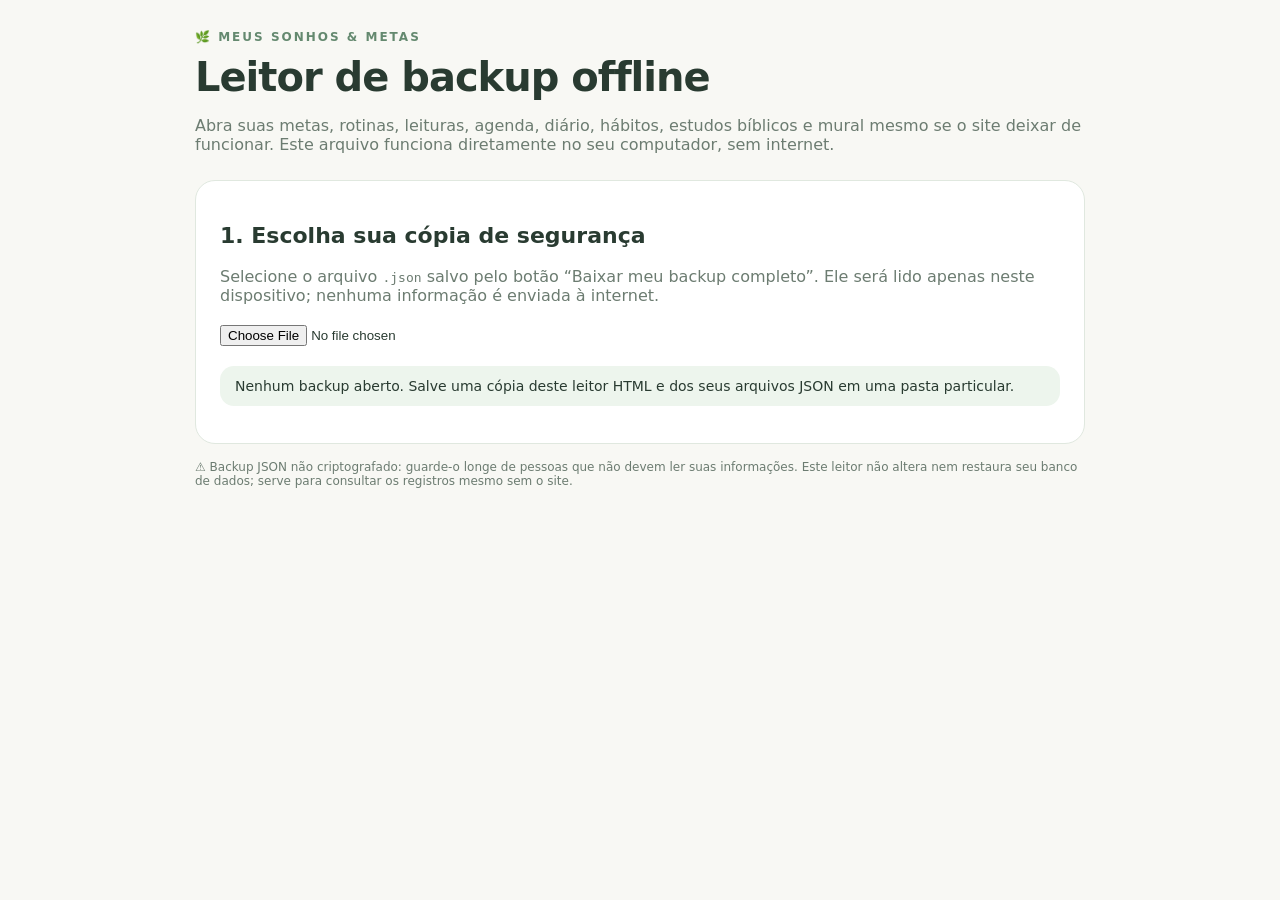
<file: LEITOR-DE-BACKUP-OFFLINE.html>
<!doctype html>
<html lang="pt-BR"><head><meta charset="utf-8"><meta name="viewport" content="width=device-width,initial-scale=1"><title>Ler backup — Meus Sonhos & Metas</title>
<style>:root{font-family:system-ui,-apple-system,Segoe UI,sans-serif;color:#293b31;background:#f8f8f4}*{box-sizing:border-box}body{margin:0;padding:30px 18px}.wrap{max-width:890px;margin:auto}header{margin-bottom:26px}.eyebrow{color:#64896f;font-size:12px;font-weight:800;letter-spacing:2px}h1{font-size:clamp(27px,5vw,40px);letter-spacing:-1px;margin:10px 0 7px}h2{font-size:22px}p,small{color:#6c7c71}section{background:#fff;border:1px solid #e0e8df;border-radius:20px;padding:24px;margin-bottom:16px}.notice{background:#edf5ed;border-radius:14px;padding:12px 15px;font-size:14px;margin:13px 0}input[type=file]{display:block;margin:20px 0;max-width:100%}.tabs{display:flex;gap:8px;flex-wrap:wrap;margin:18px 0}.tabs button{background:#edf3ee;border:0;border-radius:12px;padding:11px 15px;color:#355b45;font-weight:750;cursor:pointer}.tabs button.active{background:#4a8060;color:#fff}.item{padding:14px 0;border-top:1px solid #edf0eb}.item strong{display:block}.item small{display:block;margin-top:6px;white-space:pre-wrap;overflow-wrap:anywhere}.pill{display:inline-block;font-size:11px;border-radius:99px;background:#e8f2e9;color:#457a57;padding:4px 8px;margin:6px 4px 0 0}.empty{color:#748478;padding:20px 0}code{overflow-wrap:anywhere}button:focus-visible,input:focus-visible{outline:3px solid #a0dcb0}.sr{position:absolute;left:-10000px}</style></head>
<body><main class="wrap"><header><div class="eyebrow">🌿 MEUS SONHOS & METAS</div><h1>Leitor de backup offline</h1><p>Abra suas metas, rotinas, leituras, agenda, diário, hábitos, estudos bíblicos e mural mesmo se o site deixar de funcionar. Este arquivo funciona diretamente no seu computador, sem internet.</p></header>
<section><h2>1. Escolha sua cópia de segurança</h2><p>Selecione o arquivo <code>.json</code> salvo pelo botão “Baixar meu backup completo”. Ele será lido apenas neste dispositivo; nenhuma informação é enviada à internet.</p><input type="file" accept=".json,application/json" id="file"><div class="notice" id="status" role="status">Nenhum backup aberto. Salve uma cópia deste leitor HTML e dos seus arquivos JSON em uma pasta particular.</div></section>
<section id="results" hidden><h2>2. Seus registros</h2><div class="tabs" role="group" aria-label="Mostrar dados do backup"><button type="button" class="active" data-tab="goals">🎯 Metas</button><button type="button" data-tab="routines">☀ Rotinas</button><button type="button" data-tab="reading">📖 Leituras bíblicas</button><button type="button" data-tab="agenda">☀ Agenda</button><button type="button" data-tab="habitos">🌱 Hábitos</button><button type="button" data-tab="diario">📓 Diário</button><button type="button" data-tab="caderno">✍ Caderno bíblico</button><button type="button" data-tab="mural">🌸 Mural dos sonhos</button></div><div id="list"></div></section>
<p style="font-size:12px">⚠ Backup JSON não criptografado: guarde-o longe de pessoas que não devem ler suas informações. Este leitor não altera nem restaura seu banco de dados; serve para consultar os registros mesmo sem o site.</p></main>
<script>(()=>{'use strict';let data=null,tab='goals';const esc=s=>String(s??'').replace(/[&<>"']/g,c=>({'&':'&amp;','<':'&lt;','>':'&gt;','"':'&quot;',"'":'&#39;'}[c]));const d=s=>/^\d{4}-\d\d-\d\d$/.test(s||'')?s.slice(8)+'/'+s.slice(5,7)+'/'+s.slice(0,4):esc(s);
function render(){if(!data)return;document.querySelectorAll('[data-tab]').forEach(b=>b.classList.toggle('active',b.dataset.tab===tab));let out='';if(tab==='goals'){let arr=data.goals||[];out=arr.map(g=>`<article class="item"><strong>🎯 ${esc(g.title)} · ${esc(g.year)}</strong><span class="pill">${esc(g.category||'')}</span><span class="pill">${esc(g.status||'Em andamento')}</span><small>${esc(g.notes||'')}</small><small>💚 Dias marcados: ${Object.keys(g.doneDates||{}).filter(k=>g.doneDates[k]).map(d).join(', ')||'Nenhum'}</small><small>Etapas: ${(g.steps||[]).map(x=>`${x.done?'✓':'◌'} ${esc(x.text)}`).join(' · ')}</small></article>`).join('')||'<p class="empty">Nenhuma meta.</p>';}else if(tab==='routines'){out=(data.routines||[]).map(t=>`<article class="item"><strong>☀ ${esc(t.title)}</strong><small>${esc(t.notes||'')}</small><small>Modo: ${esc(t.schedule?.mode||'')}</small><small>Dias realizados: ${Object.keys(t.doneDates||{}).filter(k=>t.doneDates[k]).map(d).join(', ')||'Nenhum'}</small></article>`).join('')||'<p class="empty">Nenhuma atividade cadastrada.</p>';}else if(tab==='reading'){const years=Object.entries(data.readingByYear||{}).sort(([a],[b])=>Number(a)-Number(b));out=years.map(([y,v])=>`<article class="item"><strong>📖 ${esc(y)}</strong><small>Leituras marcadas: ${Object.entries(v.done||{}).filter(([,done])=>!!done).map(([day])=>'Dia '+esc(day)).join(', ')||'Nenhuma'}</small>${Object.entries(v.notes||{}).filter(([,note])=>note).map(([day,note])=>`<small>📝 Dia ${esc(day)}: ${esc(note)}</small>`).join('')}</article>`).join('')||'<p class="empty">Nenhuma leitura no backup.</p>';}else{
 const records=(data.extras||{})[tab]||[];
 if(!Array.isArray(records)){out='<p class="empty">Dados indisponíveis.</p>';}else{
 out=records.map(x=>`<article class="item"><strong>${esc(x.title||'Registro')}</strong><span class="pill">${esc(x.date||x.year||'')}</span><span class="pill">${esc(x.category||x.mood||x.schedule?.mode||'')}</span>${x.reference?`<small>📖 ${esc(x.reference)}</small>`:''}<small>${esc(x.text||x.notes||'')}</small>${x.doneDates?`<small>✓ Dias realizados: ${Object.keys(x.doneDates).filter(k=>x.doneDates[k]).map(d).join(', ')||'Nenhum'}</small>`:''}${x.image&&/^data:image\/jpeg;base64,[A-Za-z0-9+/=]{0,52000}$/.test(x.image)?`<img alt="Fotografia do registro" style="max-width:210px;max-height:190px;display:block;border-radius:12px;margin-top:10px" src="${esc(x.image)}">`:''}</article>`).join('')||'<p class="empty">Nenhum registro nesta seção.</p>';
 }
 }document.getElementById('list').innerHTML=out;}
document.getElementById('file').addEventListener('change',async e=>{try{let f=e.target.files?.[0];if(!f)return;if(f.size>20*1024*1024)throw Error('Arquivo maior que 20 MB');let x=JSON.parse(await f.text());if(!Array.isArray(x.goals))throw Error('Este arquivo não parece ser um backup do Meus Sonhos & Metas.');data=x;tab='goals';document.getElementById('results').hidden=false;document.getElementById('status').textContent='Backup aberto: '+x.goals.length+' meta(s), '+(x.routines||[]).length+' atividade(s). Copiado em: '+(x.exportedAt?new Date(x.exportedAt).toLocaleString('pt-BR'):'data desconhecida');render();}catch(err){document.getElementById('status').textContent='Não foi possível abrir o backup: '+err.message;document.getElementById('results').hidden=true;}});
document.querySelectorAll('[data-tab]').forEach(b=>b.addEventListener('click',()=>{tab=b.dataset.tab;render()}));
})();</script></body></html>
</file>
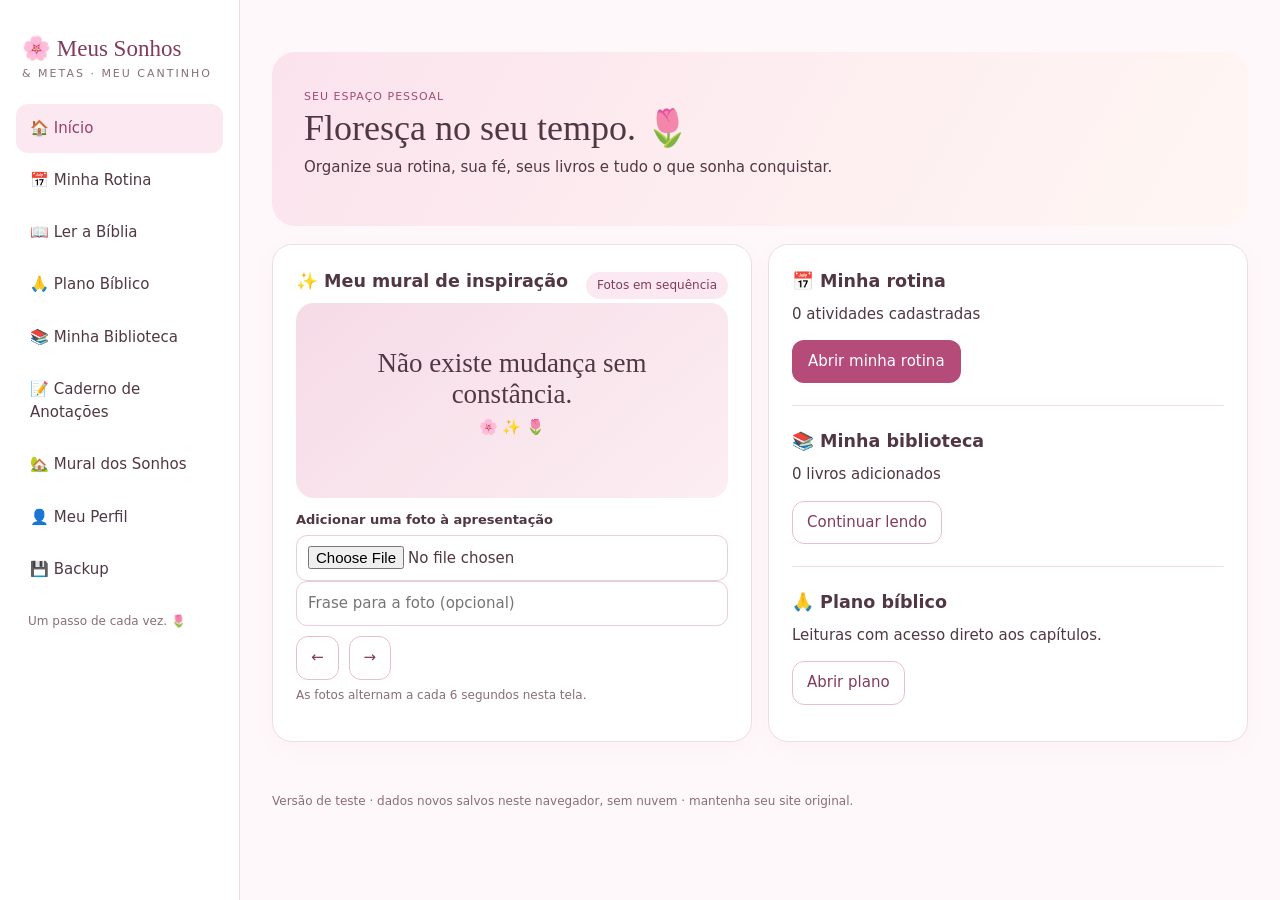
<file: nova-versao.html>
<!doctype html><html lang="pt-BR"><head><meta charset="utf-8"><meta name="viewport" content="width=device-width, initial-scale=1"><title>Meus Sonhos & Metas • Nova versão</title><style>
:root{--bg:#fff8fa;--card:#fff;--ink:#513744;--muted:#886e7a;--pink:#b44b79;--soft:#fbe8f0;--line:#f0dce5;--accent:#823b5a;--green:#4a8a70}*{box-sizing:border-box}body{margin:0;background:var(--bg);color:var(--ink);font:15px/1.55 system-ui,-apple-system,'Segoe UI',sans-serif}button,input,select,textarea{font:inherit}button{cursor:pointer}a{color:var(--accent)}.app{display:flex;min-height:100vh}.sidebar{width:240px;background:white;border-right:1px solid var(--line);padding:22px 16px;position:sticky;top:0;height:100vh;flex-shrink:0}.brand{font-family:Georgia,serif;font-size:23px;color:var(--accent);margin:9px 6px 24px}.brand small{display:block;color:var(--muted);font:11px system-ui;letter-spacing:2px}.nav{display:block;width:100%;border:0;border-radius:12px;padding:13px 14px;text-align:left;background:transparent;color:var(--ink);margin:3px 0}.nav.active,.nav:hover{background:var(--soft);color:#983e69}.main{max-width:1150px;width:100%;margin:auto;padding:38px 32px 75px}h1{font:36px Georgia,serif;margin:0 0 7px}h2{font:26px Georgia,serif;margin:0 0 15px}h3{margin:0 0 8px}p{margin:6px 0 14px}.muted{color:var(--muted)}.small{font-size:12px}.grid{display:grid;grid-template-columns:repeat(auto-fit,minmax(260px,1fr));gap:16px}.card{background:var(--card);border:1px solid var(--line);border-radius:20px;padding:23px;box-shadow:0 6px 22px #84475a0a;margin-bottom:15px}.hero{background:linear-gradient(120deg,#fbe3ed,#fff7f3);padding:32px;border-radius:23px;margin-bottom:18px}.pill{display:inline-block;background:var(--soft);border-radius:20px;padding:4px 11px;color:var(--accent);font-size:12px}button.primary{border:0;background:var(--pink);color:#fff;border-radius:12px;padding:10px 16px}button.secondary{border:1px solid #e8bfd0;background:white;color:var(--accent);border-radius:12px;padding:9px 14px}button.danger{border:0;background:#fbe6e8;color:#963e52;border-radius:10px;padding:7px 10px}button:disabled{opacity:.5}label{font-size:13px;font-weight:650;display:block;margin:12px 0 5px}input,select,textarea{width:100%;border:1px solid #e9cdd9;border-radius:11px;padding:10px 11px;background:white;color:var(--ink)}textarea{min-height:95px;resize:vertical}.row{display:flex;gap:10px;align-items:center;flex-wrap:wrap}.between{justify-content:space-between}.bar{height:9px;border-radius:10px;background:#f7e5ec;overflow:hidden}.bar>div{height:100%;background:var(--pink);border-radius:10px}.photo{max-width:100%;max-height:245px;object-fit:cover;border-radius:13px}.thumb{width:80px;height:86px;object-fit:cover;border-radius:12px}.notice{border-left:4px solid var(--pink);padding:12px 16px;background:#fff1f5;border-radius:9px;margin-bottom:19px}.viewer{background:#fff;border-radius:14px;padding:22px;min-height:240px;border:1px solid var(--line)}.verse{font-family:Georgia,serif;line-height:1.9;font-size:19px}.tag{font-size:11px;color:#a54a75;letter-spacing:1px}.tile{min-height:195px;background:linear-gradient(140deg,#f6dbe7,#fceef2);border-radius:18px;display:grid;place-content:center;text-align:center;padding:20px}.tile strong{font:27px Georgia,serif}.hide{display:none}.book-reader{width:100%;height:65vh;border:1px solid var(--line);border-radius:12px}#epub-area{height:65vh;background:white;overflow:hidden}.mini{font-size:13px}.footer{margin-top:35px;color:var(--muted);font-size:12px}.mobile-nav{display:none}@media(max-width:740px){.app{display:block}.sidebar{position:static;width:auto;height:auto;padding:12px}.brand{margin:2px 8px}.sidebar nav{display:flex;overflow-x:auto;gap:6px;padding-bottom:4px}.nav{flex:0 0 auto;width:auto;font-size:13px;padding:9px}.main{padding:21px 15px 70px}h1{font-size:29px}.card{padding:17px}.hero{padding:22px}}
</style></head><body><div class="app"><aside class="sidebar"><div class="brand">🌸 Meus Sonhos <small>& METAS · MEU CANTINHO</small></div><nav id="menu"></nav><p class="muted small" style="padding:12px">Um passo de cada vez. 🌷</p></aside><main class="main"><div id="app"></div><div class="footer">Versão de teste · dados novos salvos neste navegador, sem nuvem · mantenha seu site original.</div></main></div>
<script>
'use strict';const $=q=>document.querySelector(q),esc=s=>String(s??'').replace(/[&<>"']/g,c=>({'&':'&amp;','<':'&lt;','>':'&gt;','"':'&quot;',"'":'&#39;'}[c])),iso=()=>new Date().toLocaleDateString('en-CA');
const storeKey='jeh_site_beta_v1';let data;try{data=JSON.parse(localStorage.getItem(storeKey)||'null')}catch{} data||={profile:{name:'Meu perfil',quote:'Não existe mudança sem constância. 🌷✨'},routine:[],records:[],notes:[],dreams:[],books:[],bibleDone:{},plan:[{date:'2026-11-23',book:'Atos',start:15,end:16}],slides:[],profilePhoto:''};
function save(){try{localStorage.setItem(storeKey,JSON.stringify(data))}catch(e){alert('O armazenamento local ficou cheio. Exporte seu backup.') }}
const sections=[['home','🏠 Início'],['routine','📅 Minha Rotina'],['bible','📖 Ler a Bíblia'],['plan','🙏 Plano Bíblico'],['library','📚 Minha Biblioteca'],['notes','📝 Caderno de Anotações'],['dreams','🏡 Mural dos Sonhos'],['profile','👤 Meu Perfil'],['backup','💾 Backup']];let page='home',activeBook=null,readerPage=1,epubBook=null,epubRendition=null,carouselPos=0;
function shell(title,subtitle){return `<h1>${title}</h1><p class="muted">${subtitle}</p>`}function nav(p){page=p;activeBook=null;render()}function render(){if(epubBook){try{epubBook.destroy()}catch{}epubBook=null;epubRendition=null}$('#menu').innerHTML=sections.map(([k,l])=>`<button class="nav ${page===k?'active':''}" data-nav="${k}">${l}</button>`).join('');$('#app').innerHTML=({home,routine,bible,plan,library,notes,dreams,profile,backup}[page]||home)();document.querySelectorAll('[data-nav]').forEach(b=>b.onclick=()=>nav(b.dataset.nav));bind();}
const photoButton=(id,label)=>`<label for="${id}">${label}</label><input id="${id}" type="file" accept="image/*">`;
function home(){let slides=data.slides;let item=slides.length?slides[carouselPos%slides.length]:null;return `<div class="hero"><span class="tag">SEU ESPAÇO PESSOAL</span><h1>Floresça no seu tempo. 🌷</h1><p>Organize sua rotina, sua fé, seus livros e tudo o que sonha conquistar.</p></div><div class="grid"><div class="card"><div class="row between"><h3>✨ Meu mural de inspiração</h3><span class="pill">Fotos em sequência</span></div><div id="slide">${item?`<img src="${item.src}" class="photo" style="width:100%;height:245px"><p>${esc(item.caption)}</p>`:`<div class="tile"><strong>Não existe mudança sem constância.</strong><p>🌸 ✨ 🌷</p></div>`}</div>${photoButton('slide-file','Adicionar uma foto à apresentação')}<input id="slide-caption" placeholder="Frase para a foto (opcional)"><div class="row" style="margin-top:10px"><button class="secondary" id="slide-prev">←</button><button class="secondary" id="slide-next">→</button></div><p class="muted small">As fotos alternam a cada 6 segundos nesta tela.</p></div><div class="card"><h3>📅 Minha rotina</h3><p>${data.routine.length} atividades cadastradas</p><button class="primary" data-goto="routine">Abrir minha rotina</button><hr style="border:0;border-top:1px solid var(--line);margin:22px 0"><h3>📚 Minha biblioteca</h3><p>${data.books.length} livros adicionados</p><button class="secondary" data-goto="library">Continuar lendo</button><hr style="border:0;border-top:1px solid var(--line);margin:22px 0"><h3>🙏 Plano bíblico</h3><p>Leituras com acesso direto aos capítulos.</p><button class="secondary" data-goto="plan">Abrir plano</button></div></div>`}
function totalMinutes(id){return data.records.filter(x=>x.rid===id).reduce((n,x)=>n+Number(x.mins||0),0)}function routine(){return shell('Minha Rotina 🌸','Suas atividades, registros, fotos e progresso, sem limite de tempo.')+`<div class="card"><h3>+ Nova atividade</h3><form id="routine-add" class="grid"><div><label>Nome</label><input name="name" required placeholder="Estudo de português"></div><div><label>Categoria</label><select name="category"><option>Estudos</option><option>Espiritualidade</option><option>Saúde</option><option>Trabalho</option><option>Outros</option></select></div><div><label>Minutos de referência por sessão (opcional)</label><input type="number" min="0" name="target" placeholder="Ex.: 60"></div><div style="align-self:end"><button class="primary">Criar atividade</button></div></form></div>`+data.routine.map(r=>{const records=data.records.filter(x=>x.rid===r.id);let mins=totalMinutes(r.id),todayMins=records.filter(x=>x.date===iso()).reduce((a,x)=>a+Number(x.mins),0),pct=r.target?Math.round(todayMins/r.target*100):null;return `<div class="card"><div class="row between"><div><span class="tag">${esc(r.category)}</span><h2>${esc(r.name)}</h2></div><button class="danger" data-delete-routine="${r.id}">Excluir atividade</button></div><p><b>${mins} minutos</b> acumulados · ${records.length} registros</p><p>Hoje: <strong>${todayMins} min</strong> ${pct!==null?`· ${pct}% da referência de ${r.target} min`: '· sem meta de tempo fixa'}</p>${pct!==null?`<div class="bar"><div style="width:${Math.min(100,pct)}%"></div></div>`:''}<form class="record-add" data-rid="${r.id}"><div class="grid"><div><label>Data</label><input type="date" name="date" value="${iso()}" required></div><div><label>Minutos realizados</label><input type="number" min="1" name="mins" required placeholder="30"></div></div><label>Anotação (opcional)</label><input name="comment" placeholder="O que aprendi ou fiz hoje?"><label>Foto do estudo / exercício (opcional)</label><input name="photo" type="file" accept="image/*"><button class="primary" style="margin-top:12px">Registrar atividade</button></form><details style="margin-top:15px"><summary>Histórico (${records.length})</summary>${records.slice().reverse().map(v=>`<div style="padding:12px;border-bottom:1px solid var(--line)"><b>${esc(v.date)} — ${v.mins} min</b><p>${esc(v.comment||'')}</p>${v.photo?`<img class="thumb" src="${v.photo}">`:''}</div>`).join('')}</details></div>`}).join('')}
const bibleNames=['Gênesis','Êxodo','Levítico','Números','Deuteronômio','Josué','Juízes','Rute','1 Samuel','2 Samuel','1 Reis','2 Reis','1 Crônicas','2 Crônicas','Esdras','Neemias','Ester','Jó','Salmos','Provérbios','Eclesiastes','Cânticos','Isaías','Jeremias','Lamentações','Ezequiel','Daniel','Oseias','Joel','Amós','Obadias','Jonas','Miqueias','Naum','Habacuque','Sofonias','Ageu','Zacarias','Malaquias','Mateus','Marcos','Lucas','João','Atos','Romanos','1 Coríntios','2 Coríntios','Gálatas','Efésios','Filipenses','Colossenses','1 Tessalonicenses','2 Tessalonicenses','1 Timóteo','2 Timóteo','Tito','Filemom','Hebreus','Tiago','1 Pedro','2 Pedro','1 João','2 João','3 João','Judas','Apocalipse'];const slugs='genesis exodus leviticus numbers deuteronomy joshua judges ruth 1-samuel 2-samuel 1-kings 2-kings 1-chronicles 2-chronicles ezra nehemiah esther job psalms proverbs ecclesiastes song-of-solomon isaiah jeremiah lamentations ezekiel daniel hosea joel amos obadiah jonah micah nahum habakkuk zephaniah haggai zechariah malachi matthew mark luke john acts romans 1-corinthians 2-corinthians galatians ephesians philippians colossians 1-thessalonians 2-thessalonians 1-timothy 2-timothy titus philemon hebrews james 1-peter 2-peter 1-john 2-john 3-john jude revelation'.split(' ');let selectedBible={book:'Atos',ch:15,version:'alm1911'},readingSequence=null;
function bible(){return shell('Ler a Bíblia 📖','Leitura livre, independente do plano bíblico.')+`<div class="notice">Traduções oferecidas via API pública: Almeida 1911 e Bíblia Livre, sujeitas à disponibilidade do serviço. NVI e NTLH não foram incorporadas porque exigem licença.</div><div class="card"><div class="grid"><div><label>Tradução</label><select id="b-version"><option value="alm1911" ${selectedBible.version==='alm1911'?'selected':''}>Almeida 1911 (domínio público)</option><option value="bibliavre" ${selectedBible.version==='bibliavre'?'selected':''}>Bíblia Livre (verificar disponibilidade)</option></select></div><div><label>Livro</label><select id="b-book">${bibleNames.map(n=>`<option ${selectedBible.book===n?'selected':''}>${n}</option>`).join('')}</select></div><div><label>Capítulo</label><input id="b-ch" type="number" min="1" max="150" value="${selectedBible.ch}"></div></div><button class="primary" id="b-read" style="margin:15px 0">Abrir capítulo</button><div id="b-text" class="viewer"><p class="muted">Escolha o capítulo para começar a leitura.</p></div><div class="row" style="margin-top:13px"><button id="b-next" class="secondary">Próximo capítulo →</button><button data-goto="plan" class="secondary">Meu Plano Bíblico</button></div></div>`}
async function readBible(){const idx=bibleNames.indexOf(selectedBible.book);const target=$('#b-text');if(!target)return;target.innerHTML='<p>Carregando o capítulo…</p>';try{const u=`https://api.midvash.com/v1/${encodeURIComponent(selectedBible.version)}/${slugs[idx]}/${selectedBible.ch}?locale=pt-br`;let r=await fetch(u);if(!r.ok)throw Error('Essa tradução ou capítulo não está disponível neste momento.');let j=await r.json();if(!Array.isArray(j.data?.verses))throw Error('Não foi possível interpretar o capítulo.');target.innerHTML=`<h2>${esc(selectedBible.book)} ${selectedBible.ch}</h2>`+j.data.verses.map((v,i)=>`<p class="verse"><sup style="color:var(--pink)">${esc(v.number||i+1)}</sup> ${esc(typeof v.text==='string'?v.text:v.content||'')}</p>`).join('')+`<p class="muted small">Fonte: API Midvash. Confira a licença e atribuição da tradução.</p>`;target.scrollIntoView({behavior:'smooth',block:'start'})}catch(e){target.innerHTML=`<p>⚠️ ${esc(e.message)}</p><p>É necessária conexão com a internet. Você também pode abrir a leitura em uma plataforma bíblica autorizada.</p>`}}
function plan(){const planRows=data.plan.slice().sort((a,b)=>a.date.localeCompare(b.date));return shell('Plano Bíblico 🙏','Clique na leitura para abrir diretamente o primeiro capítulo e seguir para o próximo.')+`<div class="card"><h3>Adicionar leitura ao plano</h3><form id="plan-add" class="grid"><div><label>Dia</label><input name="date" type="date" value="${iso()}" required></div><div><label>Livro</label><select name="book">${bibleNames.map(n=>`<option>${n}</option>`).join('')}</select></div><div><label>Capítulo inicial</label><input name="start" type="number" min="1" value="1" required></div><div><label>Capítulo final</label><input name="end" type="number" min="1" value="2" required></div><div style="align-self:end"><button class="primary">Adicionar leitura</button></div></form></div><div class="notice">Incluí Atos 15 e 16 como exemplo de 23/11/2026. A sequência anual completa ainda precisa ser importada do seu plano original, para não inventar leituras.</div>`+planRows.map((r,i)=>`<div class="card"><div class="row between"><div><span class="pill">${r.date===iso()?'✨ Hoje':esc(r.date)}</span><h3 style="margin-top:8px">${esc(r.book)} ${r.start}${r.end!==r.start?' e '+r.end:''}</h3></div><button class="primary" data-plan-open="${i}">📖 Abrir leitura</button></div><label style="font-weight:400"><input style="width:auto" type="checkbox" data-plan-done="${esc(r.date)}" ${data.bibleDone[r.date]?'checked':''}> Li os capítulos de hoje</label></div>`).join('')}
function library(){return shell('Minha Biblioteca 📚','Adicione seus PDFs e EPUBs e continue de onde parou.')+`<div class="notice">Os livros ficam armazenados neste navegador, por enquanto. O backup de metadados NÃO inclui os arquivos. Não publique livros pessoais no repositório público do GitHub.</div><div class="card"><h3>Adicionar livro</h3><form id="book-add"><label>Nome do livro</label><input name="title" placeholder="Título da obra" required><label>Arquivo PDF ou EPUB</label><input name="file" type="file" accept=".pdf,.epub,application/pdf,application/epub+zip" required><button class="primary" style="margin-top:12px">Adicionar à biblioteca</button></form></div><div class="grid">${data.books.map(b=>`<div class="card"><span class="tag">${esc(b.type)}</span><h3>${esc(b.title)}</h3><p class="muted">${b.type==='pdf'?`Página ${b.page||1}`:b.cfi?'Posição de leitura salva':'Ainda não iniciado'}</p><div class="row"><button class="primary" data-open-book="${b.id}">📖 Continuar lendo</button><button class="danger" data-book-delete="${b.id}">Excluir</button></div></div>`).join('')}</div><div id="book-modal"></div>`}
function notes(){return shell('Caderno de Anotações 📝','Um lugar para registrar suas ideias, resumos e pensamentos.')+`<div class="card"><form id="note-add"><label>Título</label><input name="title" required placeholder="Meu estudo de hoje"><label>Minhas anotações</label><textarea name="body" required placeholder="Escreva aqui..."></textarea><button class="primary">Salvar anotação</button></form></div>`+data.notes.slice().reverse().map(n=>`<div class="card"><div class="row between"><h3>${esc(n.title)}</h3><button class="danger" data-note-del="${n.id}">Excluir</button></div><p class="muted small">${esc(n.date)}</p><p style="white-space:pre-wrap">${esc(n.body)}</p></div>`).join('')}
function dreams(){return shell('Mural dos Sonhos 🏡','Seu espaço para visualizar as conquistas que deseja realizar.')+`<div class="card"><form id="dream-add"><label>Meu sonho</label><input name="title" required placeholder="Conquistar minha casa própria"><label>Uma frase de inspiração</label><input name="desc"><label>Imagem (opcional)</label><input name="photo" type="file" accept="image/*"><button class="primary" style="margin-top:12px">Adicionar ao mural</button></form></div><div class="grid">${data.dreams.map(d=>`<div class="card">${d.photo?`<img src="${d.photo}" class="photo" style="width:100%;height:180px">`:'<div class="tile">🌷✨</div>'}<h3>${esc(d.title)}</h3><p>${esc(d.desc||'')}</p><button class="danger" data-dream-del="${d.id}">Excluir</button></div>`).join('')}</div>`}
function profile(){return shell('Meu Perfil 👤','Deixe seu cantinho com a sua personalidade.')+`<div class="card"><div class="row" style="align-items:start">${data.profilePhoto?`<img src="${data.profilePhoto}" class="photo" style="height:135px;width:135px">`:'<div class="tile" style="height:110px;width:110px;min-height:0">🌸</div>'}<div style="flex:1"><h2>${esc(data.profile.name)}</h2><p>“${esc(data.profile.quote)}”</p></div></div><form id="profile-form"><label>Nome no perfil</label><input name="name" value="${esc(data.profile.name)}"><label>Minha frase especial</label><input name="quote" value="${esc(data.profile.quote)}"><label>Minha foto</label><input type="file" accept="image/*" name="photo"><button class="primary" style="margin-top:13px">Salvar meu perfil</button></form></div>`}
function backup(){return shell('Backup dos dados 💾','Proteja suas informações antes de qualquer mudança.')+`<div class="notice"><strong>Importante:</strong> esta versão ainda não sincroniza com a nuvem e não importa automaticamente as metas do site antigo. Os backups exportados daqui incluem textos e imagens pequenas, mas NÃO incluem os PDFs/EPUBs guardados no IndexedDB.</div><div class="card"><h3>Exportar e importar</h3><p>Guarde uma cópia dos registros desta versão.</p><div class="row"><button class="primary" id="backup-export">Baixar backup JSON</button></div><label>Restaurar backup desta versão</label><input id="backup-import" type="file" accept=".json,application/json"><p class="muted small">Não substitua um backup do site original por este: os formatos podem ser diferentes.</p></div>`}
function fileAsData(file,max=850){return new Promise((resolve,reject)=>{if(!file || !file.size)return resolve('');if(!file.type.startsWith('image/'))return reject(Error('Escolha uma imagem.'));const image=new Image(),url=URL.createObjectURL(file);image.onload=()=>{const s=Math.min(1,max/Math.max(image.width,image.height)),c=document.createElement('canvas');c.width=Math.round(image.width*s);c.height=Math.round(image.height*s);c.getContext('2d').drawImage(image,0,0,c.width,c.height);URL.revokeObjectURL(url);resolve(c.toDataURL('image/jpeg',.72))};image.onerror=reject;image.src=url})}
function uid(){return String(Date.now())+Math.random().toString(16).slice(2)}
function bind(){document.querySelectorAll('[data-goto]').forEach(el=>el.onclick=()=>nav(el.dataset.goto));
if(page==='home'){const up=$('#slide-file');up.onchange=async()=>{try{let src=await fileAsData(up.files[0]);data.slides.push({src,caption:$('#slide-caption').value});carouselPos=data.slides.length-1;save();render()}catch(e){alert(e.message)}};$('#slide-next').onclick=()=>{carouselPos++;render()};$('#slide-prev').onclick=()=>{carouselPos=Math.max(0,carouselPos-1);render()}}
if(page==='routine'){$('#routine-add').onsubmit=e=>{e.preventDefault();let f=new FormData(e.target);data.routine.push({id:uid(),name:f.get('name'),category:f.get('category'),target:Number(f.get('target'))||0});save();render()};document.querySelectorAll('.record-add').forEach(f=>f.onsubmit=async e=>{e.preventDefault();try{let fd=new FormData(f),photo=await fileAsData(fd.get('photo'));data.records.push({id:uid(),rid:f.dataset.rid,date:fd.get('date'),mins:Number(fd.get('mins')),comment:fd.get('comment'),photo});save();render()}catch(x){alert(x.message)}});document.querySelectorAll('[data-delete-routine]').forEach(b=>b.onclick=()=>{if(confirm('Excluir esta atividade e o histórico dela?')){data.routine=data.routine.filter(r=>r.id!==b.dataset.deleteRoutine);data.records=data.records.filter(r=>r.rid!==b.dataset.deleteRoutine);save();render()}})}
if(page==='bible'){$('#b-read').onclick=()=>{readingSequence=null;selectedBible={version:$('#b-version').value,book:$('#b-book').value,ch:Math.max(1,Number($('#b-ch').value)||1)};readBible()};$('#b-next').onclick=()=>{if(readingSequence && selectedBible.book===readingSequence.book && selectedBible.ch>=readingSequence.end){alert('Você terminou os capítulos desta leitura! Volte ao Plano Bíblico para marcar como concluída.');return}selectedBible.ch++;$('#b-ch').value=selectedBible.ch;readBible()}}
if(page==='plan'){$('#plan-add').onsubmit=e=>{e.preventDefault();let f=new FormData(e.target),start=Number(f.get('start')),end=Number(f.get('end'));if(end<start)return alert('O capítulo final deve ser igual ou maior que o inicial.');data.plan.push({date:f.get('date'),book:f.get('book'),start,end});save();render()};document.querySelectorAll('[data-plan-done]').forEach(b=>b.onchange=()=>{data.bibleDone[b.dataset.planDone]=b.checked;save()});document.querySelectorAll('[data-plan-open]').forEach(b=>b.onclick=()=>{let r=data.plan.slice().sort((a,b)=>a.date.localeCompare(b.date))[Number(b.dataset.planOpen)];selectedBible={book:r.book,ch:r.start,version:'alm1911'};readingSequence={book:r.book,end:r.end};page='bible';render();readBible()})}
if(page==='notes'){$('#note-add').onsubmit=e=>{e.preventDefault();let f=new FormData(e.target);data.notes.push({id:uid(),title:f.get('title'),body:f.get('body'),date:iso()});save();render()};document.querySelectorAll('[data-note-del]').forEach(b=>b.onclick=()=>{if(confirm('Excluir?')){data.notes=data.notes.filter(n=>n.id!==b.dataset.noteDel);save();render()}})}
if(page==='dreams'){$('#dream-add').onsubmit=async e=>{e.preventDefault();try{let f=new FormData(e.target),photo=await fileAsData(f.get('photo'));data.dreams.push({id:uid(),title:f.get('title'),desc:f.get('desc'),photo});save();render()}catch(x){alert(x.message)}};document.querySelectorAll('[data-dream-del]').forEach(b=>b.onclick=()=>{data.dreams=data.dreams.filter(x=>x.id!==b.dataset.dreamDel);save();render()})}
if(page==='profile'){$('#profile-form').onsubmit=async e=>{e.preventDefault();try{let f=new FormData(e.target);data.profile={name:f.get('name'),quote:f.get('quote')};if(f.get('photo')?.size)data.profilePhoto=await fileAsData(f.get('photo'));save();render()}catch(x){alert(x.message)}}}
if(page==='backup'){$('#backup-export').onclick=()=>{const a=document.createElement('a'),blob=new Blob([JSON.stringify({format:'jeh-beta-v1',data},null,2)],{type:'application/json'});a.href=URL.createObjectURL(blob);a.download='meus-sonhos-backup-beta-'+iso()+'.json';a.click();setTimeout(()=>URL.revokeObjectURL(a.href),500)};$('#backup-import').onchange=async e=>{try{let parsed=JSON.parse(await e.target.files[0].text());if(parsed.format!=='jeh-beta-v1'||!parsed.data?.routine)throw Error('Formato de backup incompatível');if(confirm('Substituir os registros desta versão de teste?')){data=parsed.data;save();render()}}catch(x){alert(x.message)}}}
if(page==='library'){$('#book-add').onsubmit=async e=>{e.preventDefault();let f=new FormData(e.target),file=f.get('file'),ext=file.name.split('.').pop().toLowerCase();if(!['pdf','epub'].includes(ext))return alert('Escolha PDF ou EPUB');try{await dbPut(file,uid()).then(id=>{data.books.push({id,title:f.get('title'),type:ext,page:1,cfi:''});save();render()})}catch(x){alert('Falha ao guardar livro: '+x.message)}};document.querySelectorAll('[data-open-book]').forEach(b=>b.onclick=()=>openBook(b.dataset.openBook));document.querySelectorAll('[data-book-delete]').forEach(b=>b.onclick=async()=>{if(confirm('Excluir livro?')){await dbDelete(b.dataset.bookDelete);data.books=data.books.filter(x=>x.id!==b.dataset.bookDelete);save();render()}})}
}
let dbReady=new Promise((resolve,reject)=>{const r=indexedDB.open('jeh-books-beta-v1',1);r.onupgradeneeded=()=>r.result.createObjectStore('files');r.onsuccess=()=>resolve(r.result);r.onerror=()=>reject(r.error)});
async function dbPut(blob,id){let db=await dbReady;return new Promise((res,rej)=>{let tx=db.transaction('files','readwrite');tx.objectStore('files').put(blob,id);tx.oncomplete=()=>res(id);tx.onerror=()=>rej(tx.error)})}async function dbGet(id){let db=await dbReady;return new Promise((res,rej)=>{let r=db.transaction('files').objectStore('files').get(id);r.onsuccess=()=>res(r.result);r.onerror=()=>rej(r.error)})}async function dbDelete(id){let db=await dbReady;return new Promise(res=>{let tx=db.transaction('files','readwrite');tx.objectStore('files').delete(id);tx.oncomplete=res})}
async function loadJS(url){return new Promise((res,rej)=>{let s=document.createElement('script');s.src=url;s.onload=res;s.onerror=()=>rej(Error('Não foi possível carregar o leitor. Verifique a conexão.'));document.head.appendChild(s)})}
async function openBook(id){const b=data.books.find(x=>x.id===id);if(!b)return;let blob=await dbGet(id);if(!blob)return alert('Arquivo não encontrado neste navegador. Adicione o livro novamente.');const target=$('#book-modal');target.innerHTML=`<div class="card"><div class="row between"><h2>${esc(b.title)}</h2><button class="secondary" id="book-close">Fechar</button></div><div id="book-reader">Carregando…</div><div id="book-control" class="row"></div></div>`;$('#book-close').onclick=()=>{target.innerHTML='';if(epubBook)epubBook.destroy()};target.scrollIntoView({behavior:'smooth'});
if(b.type==='pdf'){const url=URL.createObjectURL(blob);const reader=$('#book-reader');reader.innerHTML=`<iframe id="pdf-frame" class="book-reader" title="Leitor PDF" src="${url}#page=${b.page||1}"></iframe>`;$('#book-control').innerHTML=`<button class="secondary" id="prev-page">← Página anterior</button><label>Página atual <input type="number" id="page-num" min="1" style="width:95px" value="${b.page||1}"></label><button class="secondary" id="next-page">Próxima página →</button><button class="primary" id="save-page">Salvar página</button>`;const jump=()=>{const n=Math.max(1,Number($('#page-num').value)||1);b.page=n;$('#pdf-frame').src=url+'#page='+n;save()};$('#prev-page').onclick=()=>{$('#page-num').value=Math.max(1,Number($('#page-num').value)-1);jump()};$('#next-page').onclick=()=>{$('#page-num').value=Number($('#page-num').value)+1;jump()};$('#save-page').onclick=()=>{jump();alert('Página salva para continuar depois.')};return}
try{if(!window.ePub)await loadJS('https://cdn.jsdelivr.net/npm/epubjs@0.3.93/dist/epub.min.js');const array=await blob.arrayBuffer();epubBook=ePub(array);$('#book-reader').innerHTML='<div id="epub-area"></div>';epubRendition=epubBook.renderTo('epub-area',{width:'100%',height:'100%',spread:'none'});await epubRendition.display(b.cfi||undefined);epubRendition.on('relocated',loc=>{if(loc?.start?.cfi){b.cfi=loc.start.cfi;save()}});$('#book-control').innerHTML='<button class="secondary" id="epub-prev">← Anterior</button><button class="secondary" id="epub-next">Próximo →</button><span class="muted small">A posição é salva automaticamente.</span>';$('#epub-prev').onclick=()=>epubRendition.prev();$('#epub-next').onclick=()=>epubRendition.next()}catch(e){$('#book-reader').innerHTML=`<p>Não foi possível abrir este EPUB: ${esc(e.message)}</p>`}}
setInterval(()=>{if(page==='home'&&data.slides.length>1){carouselPos++;let el=$('#slide');if(el){let s=data.slides[carouselPos%data.slides.length];el.innerHTML=`<img class="photo" src="${s.src}" style="width:100%;height:245px"><p>${esc(s.caption)}</p>`}}},6000);
render();
</script></body></html>
</file>
